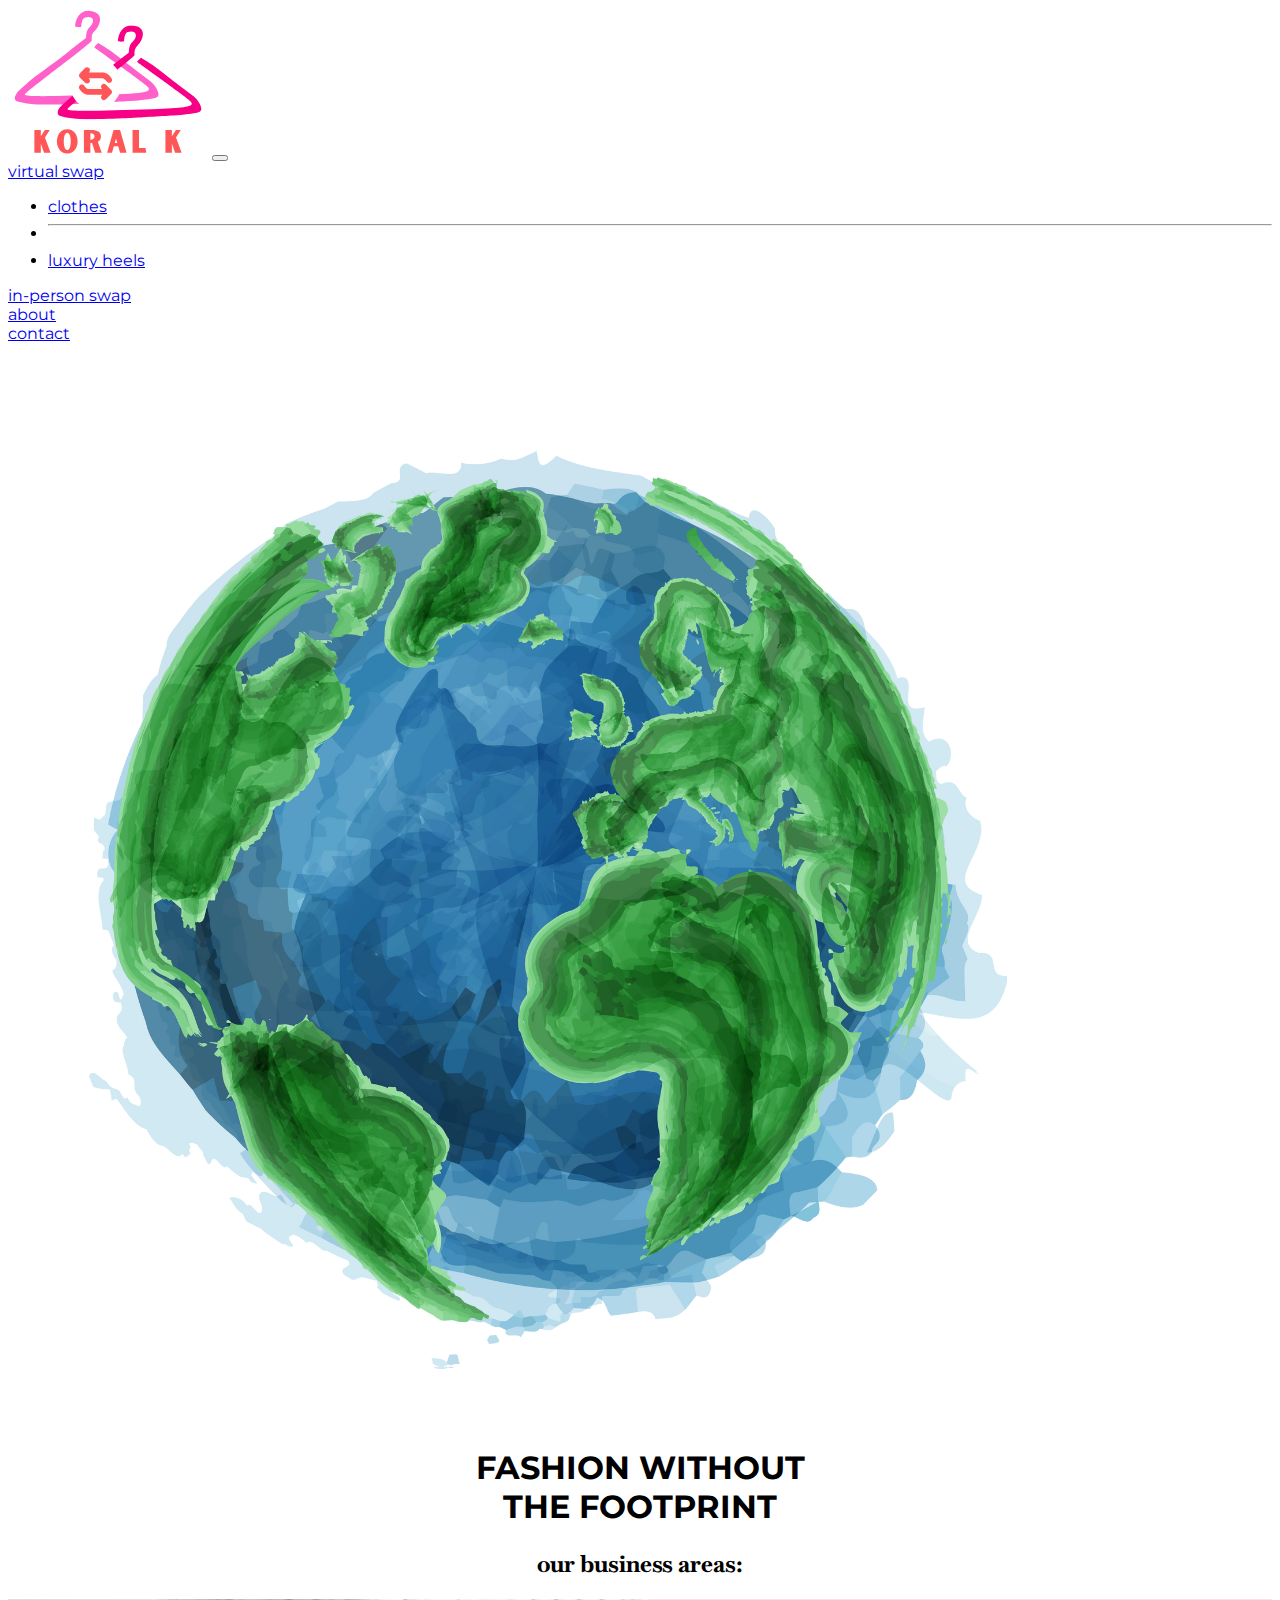
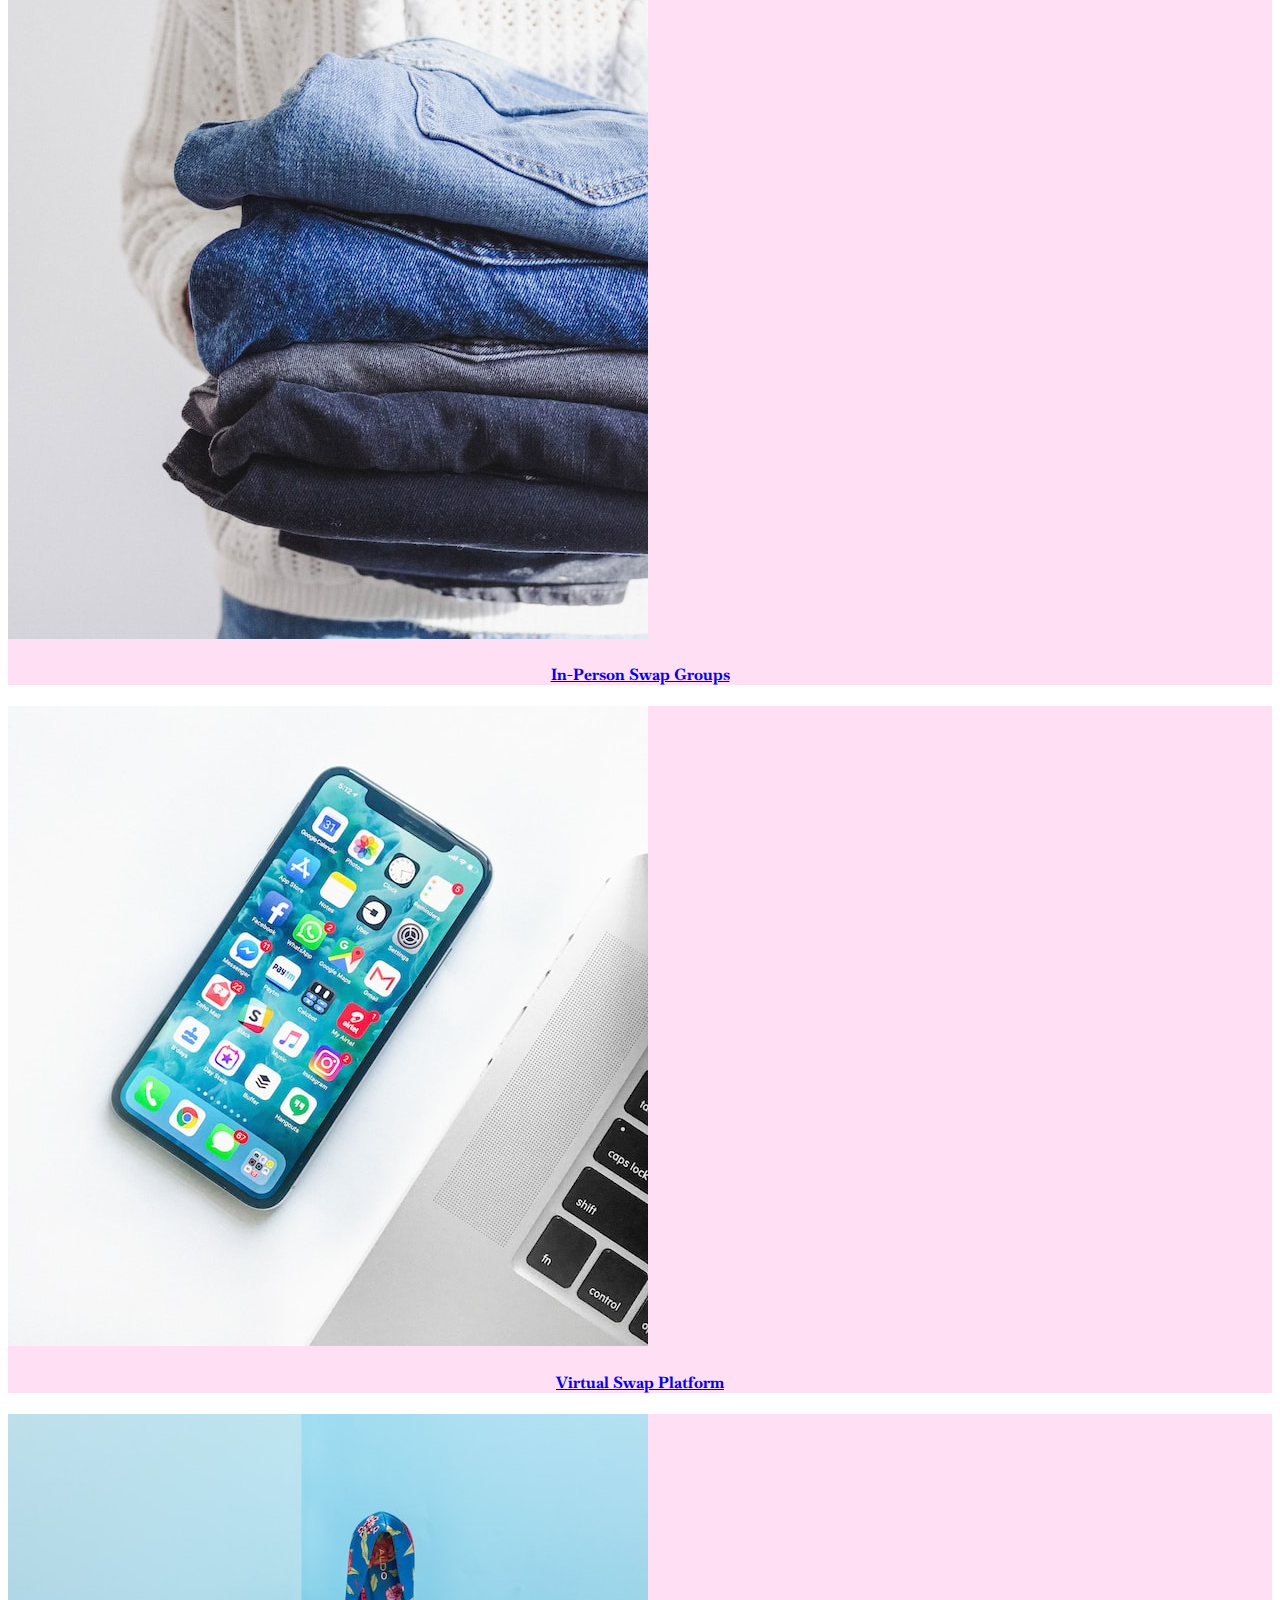
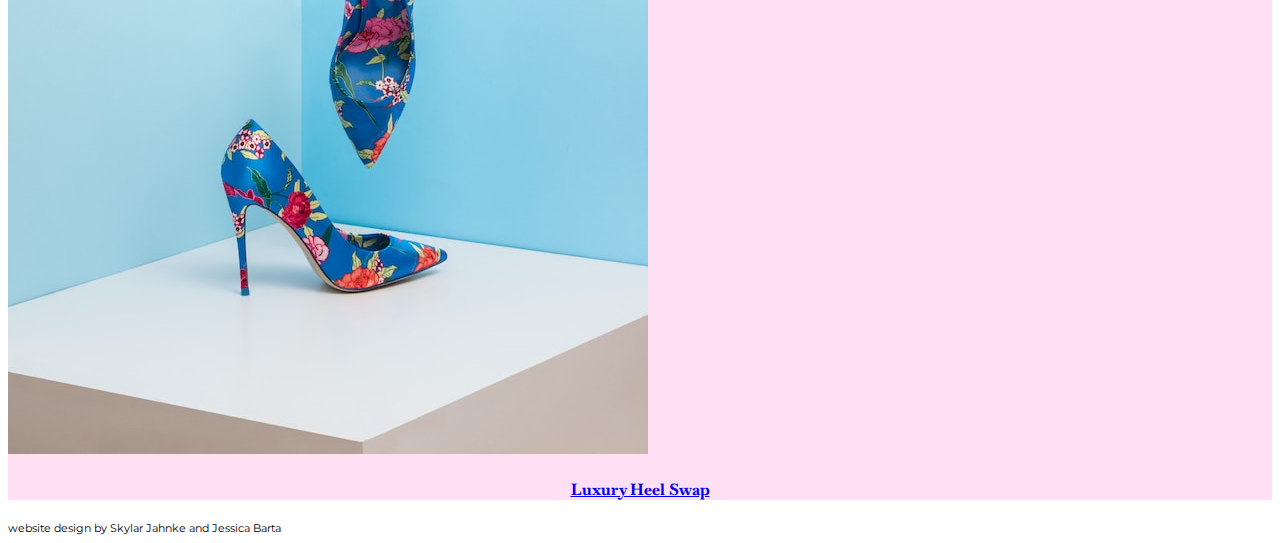
<file: index.html>
<!DOCTYPE html>
<html lang="en">
<head>
    <meta charset="UTF-8">
    <meta http-equiv="X-UA-Compatible" content="IE=edge">
    <meta name="viewport" content="width=device-width, initial-scale=1.0">
    <link href="https://cdn.jsdelivr.net/npm/bootstrap@5.0.2/dist/css/bootstrap.min.css"
    rel="stylesheet" integrity="sha384-EVSTQN3/azprG1Anm3QDgpJLIm9Nao0Yz1ztcQTwFspd3yD65VohhpuuCOmLASjC"
    crossorigin="anonymous">
    <link rel="stylesheet" type="text/css" href="css/styles.css">
    <title> KORAL K HOME PAGE </title>
</head>
<body>
<!-- Bootstrap JS Bundle with Popper -->
<script src="https://cdn.jsdelivr.net/npm/bootstrap@5.0.2/dist/js/bootstrap.bundle.min.js"
integrity="sha384-MrcW6ZMFYlzcLA8Nl+NtUVF0sA7MsXsP1UyJoMp4YLEuNSfAP+JcXn/tWtIaxVXM" crossorigin="anonymous"></script>

<header>
    <div class="row">
        <div class="col">
            <nav class="navbar navbar-light navbar-expand-md">
                <div class="container-fluid ms-auto">
                    <a class="navbar-brand" href="index.html">
                        <svg xmlns="http://www.w3.org/2000/svg" xmlns:xlink="http://www.w3.org/1999/xlink" width="200" zoomAndPan="magnify" viewBox="0 0 150 112.499997" height="150" preserveAspectRatio="xMidYMid meet"><defs><g/><clipPath id="ab25f7b0ea"><path d="M 37 13 L 145.398438 13 L 145.398438 83.628906 L 37 83.628906 Z M 37 13 " clip-rule="nonzero"/></clipPath><clipPath id="df8200ffa8"><path d="M 46.214844 37.363281 L 85.039062 37.363281 L 85.039062 76.191406 L 46.214844 76.191406 Z M 46.214844 37.363281 " clip-rule="nonzero"/></clipPath></defs><path fill="#ff60c9" d="M 67.675781 26.308594 C 67.675781 26.308594 76.601562 31.550781 80.683594 34.945312 C 84.742188 38.308594 103.402344 52.386719 106.929688 55.105469 C 110.453125 57.851562 113.308594 63.042969 112.886719 65.171875 C 112.75 65.875 112.214844 67.023438 109.53125 67.667969 C 108.019531 68.03125 99.570312 69.320312 91.765625 69.714844 C 83.957031 70.105469 62.917969 71.453125 59.839844 71.539062 C 56.761719 71.621094 36.253906 72.574219 26.070312 72.40625 C 15.859375 72.238281 7.996094 70.554688 6.320312 69.660156 C 4.277344 68.59375 5.199219 65.902344 6.457031 64.078125 C 7.71875 62.257812 17.902344 53.171875 22.210938 50.140625 C 26.519531 47.058594 42.328125 35.308594 45.628906 32.617188 C 48.902344 29.925781 58.441406 22.578125 58.441406 22.578125 C 58.441406 22.578125 58.441406 22.578125 58.695312 20.136719 C 58.945312 17.699219 59.5625 15.933594 61.546875 14.136719 C 63.535156 12.316406 64.234375 9.875 63.535156 8.304688 C 62.835938 6.734375 60.652344 6.34375 57.828125 7.128906 C 55 7.914062 55.058594 13.210938 55.058594 13.800781 C 55.058594 14.390625 50.246094 14.503906 50.300781 13.660156 C 50.804688 6.679688 55.363281 0.0898438 64.234375 2.753906 C 72.933594 5.390625 67.730469 14.726562 65.128906 17.109375 C 62.527344 19.492188 62.808594 21.820312 62.808594 24.316406 C 62.808594 26.558594 12.835938 62.734375 12.640625 64.917969 C 12.417969 67.105469 42.914062 65.789062 76.011719 64.917969 C 109.109375 64.050781 108.046875 61.890625 103.234375 57.742188 C 98.453125 53.675781 64.710938 29.644531 64.710938 29.644531 C 65.183594 28.328125 67.675781 26.308594 67.675781 26.308594 Z M 67.675781 26.308594 " fill-opacity="1" fill-rule="nonzero"/><g clip-path="url(#ab25f7b0ea)"><path fill="#f80086" d="M 99.765625 37.273438 C 99.765625 37.273438 108.691406 42.515625 112.777344 45.90625 C 116.832031 49.273438 135.496094 63.347656 139.019531 66.070312 C 142.546875 68.816406 145.398438 74.003906 144.980469 76.136719 C 144.839844 76.835938 144.308594 77.988281 141.621094 78.632812 C 140.109375 78.996094 131.660156 80.285156 123.855469 80.679688 C 116.050781 81.070312 95.011719 82.417969 91.933594 82.5 C 88.855469 82.585938 68.347656 83.539062 58.164062 83.371094 C 47.949219 83.230469 40.089844 81.519531 38.410156 80.621094 C 36.367188 79.558594 37.289062 76.863281 38.550781 75.042969 C 39.808594 73.21875 49.992188 64.132812 54.300781 61.105469 C 58.609375 58.023438 74.417969 46.273438 77.71875 43.582031 C 80.992188 40.890625 90.535156 33.542969 90.535156 33.542969 C 90.535156 33.542969 90.535156 33.542969 90.785156 31.101562 C 91.035156 28.664062 91.652344 26.894531 93.640625 25.101562 C 95.625 23.308594 96.324219 20.839844 95.625 19.269531 C 94.925781 17.699219 92.742188 17.304688 89.917969 18.089844 C 87.09375 18.875 87.148438 24.175781 87.148438 24.765625 C 87.148438 25.355469 82.335938 25.464844 82.390625 24.625 C 82.894531 17.644531 87.457031 11.054688 96.324219 13.71875 C 105.027344 16.351562 99.820312 25.691406 97.21875 28.074219 C 94.617188 30.457031 94.898438 32.785156 94.898438 35.28125 C 94.898438 37.523438 44.929688 73.695312 44.734375 75.882812 C 44.507812 78.070312 75.003906 76.753906 108.105469 75.882812 C 141.203125 75.015625 140.140625 72.855469 135.328125 68.707031 C 130.515625 64.554688 96.773438 40.550781 96.773438 40.550781 C 97.277344 39.289062 99.765625 37.273438 99.765625 37.273438 Z M 99.765625 37.273438 " fill-opacity="1" fill-rule="nonzero"/></g><g clip-path="url(#df8200ffa8)"><path fill="#fefefe" d="M 85.039062 56.777344 C 85.039062 57.414062 85.007812 58.046875 84.949219 58.679688 C 84.886719 59.3125 84.792969 59.941406 84.667969 60.566406 C 84.542969 61.191406 84.390625 61.804688 84.203125 62.414062 C 84.019531 63.023438 83.804688 63.621094 83.5625 64.207031 C 83.320312 64.796875 83.046875 65.371094 82.75 65.929688 C 82.449219 66.492188 82.121094 67.035156 81.769531 67.5625 C 81.414062 68.09375 81.039062 68.601562 80.632812 69.09375 C 80.230469 69.585938 79.804688 70.054688 79.355469 70.507812 C 78.90625 70.957031 78.433594 71.382812 77.941406 71.785156 C 77.453125 72.1875 76.941406 72.566406 76.414062 72.921875 C 75.882812 73.273438 75.339844 73.601562 74.777344 73.898438 C 74.21875 74.199219 73.644531 74.472656 73.054688 74.714844 C 72.46875 74.957031 71.871094 75.171875 71.261719 75.355469 C 70.652344 75.539062 70.039062 75.695312 69.414062 75.820312 C 68.789062 75.941406 68.164062 76.035156 67.53125 76.097656 C 66.898438 76.160156 66.261719 76.191406 65.628906 76.191406 C 64.992188 76.191406 64.355469 76.160156 63.722656 76.097656 C 63.089844 76.035156 62.464844 75.941406 61.839844 75.820312 C 61.214844 75.695312 60.601562 75.539062 59.992188 75.355469 C 59.382812 75.171875 58.785156 74.957031 58.199219 74.714844 C 57.609375 74.472656 57.035156 74.199219 56.476562 73.898438 C 55.914062 73.601562 55.371094 73.273438 54.839844 72.921875 C 54.3125 72.566406 53.804688 72.1875 53.3125 71.785156 C 52.820312 71.382812 52.347656 70.957031 51.898438 70.507812 C 51.449219 70.054688 51.023438 69.585938 50.621094 69.09375 C 50.21875 68.601562 49.839844 68.09375 49.484375 67.5625 C 49.132812 67.035156 48.804688 66.492188 48.503906 65.929688 C 48.207031 65.371094 47.933594 64.796875 47.691406 64.207031 C 47.449219 63.621094 47.234375 63.023438 47.050781 62.414062 C 46.863281 61.804688 46.710938 61.191406 46.585938 60.566406 C 46.460938 59.941406 46.371094 59.3125 46.308594 58.679688 C 46.246094 58.046875 46.214844 57.414062 46.214844 56.777344 C 46.214844 56.144531 46.246094 55.507812 46.308594 54.875 C 46.371094 54.242188 46.460938 53.613281 46.585938 52.992188 C 46.710938 52.367188 46.863281 51.75 47.050781 51.144531 C 47.234375 50.535156 47.449219 49.9375 47.691406 49.347656 C 47.933594 48.761719 48.207031 48.1875 48.503906 47.628906 C 48.804688 47.066406 49.132812 46.523438 49.484375 45.992188 C 49.839844 45.464844 50.21875 44.953125 50.621094 44.460938 C 51.023438 43.972656 51.449219 43.5 51.898438 43.050781 C 52.347656 42.601562 52.820312 42.175781 53.3125 41.773438 C 53.804688 41.367188 54.3125 40.988281 54.839844 40.636719 C 55.371094 40.285156 55.914062 39.957031 56.476562 39.65625 C 57.035156 39.359375 57.609375 39.085938 58.199219 38.84375 C 58.785156 38.597656 59.382812 38.386719 59.992188 38.199219 C 60.601562 38.015625 61.214844 37.863281 61.839844 37.738281 C 62.464844 37.613281 63.089844 37.519531 63.722656 37.457031 C 64.355469 37.394531 64.992188 37.363281 65.628906 37.363281 C 66.261719 37.363281 66.898438 37.394531 67.53125 37.457031 C 68.164062 37.519531 68.789062 37.613281 69.414062 37.738281 C 70.039062 37.863281 70.652344 38.015625 71.261719 38.199219 C 71.871094 38.386719 72.46875 38.597656 73.054688 38.84375 C 73.644531 39.085938 74.21875 39.359375 74.777344 39.65625 C 75.339844 39.957031 75.882812 40.285156 76.414062 40.636719 C 76.941406 40.988281 77.453125 41.367188 77.941406 41.773438 C 78.433594 42.175781 78.90625 42.601562 79.355469 43.050781 C 79.804688 43.5 80.230469 43.972656 80.632812 44.460938 C 81.039062 44.953125 81.414062 45.464844 81.769531 45.992188 C 82.121094 46.523438 82.449219 47.066406 82.75 47.628906 C 83.046875 48.1875 83.320312 48.761719 83.5625 49.347656 C 83.804688 49.9375 84.019531 50.535156 84.203125 51.144531 C 84.390625 51.75 84.542969 52.367188 84.667969 52.992188 C 84.792969 53.613281 84.886719 54.242188 84.949219 54.875 C 85.007812 55.507812 85.039062 56.144531 85.039062 56.777344 Z M 85.039062 56.777344 " fill-opacity="1" fill-rule="nonzero"/></g><path fill="#ff5757" d="M 59.332031 56.671875 C 58.75 56.671875 58.210938 56.449219 57.804688 56.042969 L 53.839844 52.082031 C 53 51.242188 53 49.875 53.839844 49.03125 L 57.804688 45.070312 C 58.644531 44.226562 60.015625 44.226562 60.855469 45.070312 C 61.695312 45.910156 61.695312 47.28125 60.855469 48.125 L 60.578125 48.398438 L 71.027344 48.398438 C 72.050781 48.398438 73.089844 48.824219 73.488281 49.003906 C 75.101562 49.734375 76.511719 51.011719 77.6875 52.800781 C 78.34375 53.792969 78.0625 55.136719 77.070312 55.789062 C 76.078125 56.441406 74.738281 56.171875 74.078125 55.175781 C 73.417969 54.167969 72.652344 53.421875 71.871094 53.015625 C 71.613281 52.878906 71.226562 52.730469 70.992188 52.714844 L 60.578125 52.714844 L 60.855469 52.992188 C 61.695312 53.832031 61.695312 55.203125 60.855469 56.042969 C 60.449219 56.449219 59.90625 56.671875 59.332031 56.671875 Z M 59.332031 56.671875 " fill-opacity="1" fill-rule="evenodd"/><path fill="#ff5757" d="M 71.921875 69.117188 C 70.730469 69.117188 69.765625 68.152344 69.765625 66.957031 C 69.765625 66.378906 69.988281 65.839844 70.398438 65.433594 L 70.671875 65.152344 L 60.222656 65.152344 C 59.203125 65.152344 58.160156 64.730469 57.761719 64.550781 C 56.15625 63.820312 54.738281 62.539062 53.566406 60.75 C 52.910156 59.761719 53.191406 58.414062 54.179688 57.765625 C 55.171875 57.109375 56.515625 57.382812 57.171875 58.378906 C 57.832031 59.386719 58.597656 60.132812 59.378906 60.539062 C 59.636719 60.675781 60.023438 60.820312 60.261719 60.839844 L 70.671875 60.839844 L 70.398438 60.5625 C 69.554688 59.71875 69.554688 58.351562 70.398438 57.507812 C 71.238281 56.671875 72.609375 56.671875 73.445312 57.507812 L 77.410156 61.472656 C 78.25 62.3125 78.25 63.679688 77.410156 64.523438 L 73.445312 68.484375 C 73.042969 68.890625 72.5 69.117188 71.921875 69.117188 Z M 71.921875 69.117188 " fill-opacity="1" fill-rule="evenodd"/><g fill="#ff5757" fill-opacity="1"><g transform="translate(18.611747, 108.549962)"><g><path d="M 6.03125 -6.75 L 8.445312 0 L 13.316406 0 L 9.09375 -11.460938 L 12.691406 -17.003906 L 9.046875 -17.003906 L 6.007812 -12.34375 L 6.007812 -17.003906 L 1.160156 -17.003906 L 1.160156 0 L 6.007812 0 L 6.007812 -6.726562 Z M 6.03125 -6.75 "/></g></g></g><g fill="#ff5757" fill-opacity="1"><g transform="translate(35.965093, 108.549962)"><g><path d="M 8.46875 -17.5625 C 7.167969 -17.5625 6.03125 -17.285156 5.058594 -16.773438 C 4.082031 -16.261719 3.292969 -15.566406 2.644531 -14.730469 C 1.996094 -13.875 1.507812 -12.898438 1.183594 -11.832031 C 0.859375 -10.742188 0.695312 -9.628906 0.695312 -8.515625 C 0.695312 -7.355469 0.859375 -6.242188 1.183594 -5.171875 C 1.507812 -4.082031 1.996094 -3.109375 2.644531 -2.273438 C 3.292969 -1.414062 4.082031 -0.71875 5.058594 -0.207031 C 6.03125 0.300781 7.167969 0.558594 8.46875 0.558594 C 9.765625 0.558594 10.878906 0.300781 11.855469 -0.207031 C 12.828125 -0.71875 13.640625 -1.414062 14.292969 -2.273438 C 14.941406 -3.109375 15.429688 -4.082031 15.753906 -5.171875 C 16.078125 -6.242188 16.238281 -7.355469 16.238281 -8.515625 C 16.238281 -9.628906 16.078125 -10.742188 15.753906 -11.832031 C 15.429688 -12.898438 14.941406 -13.875 14.292969 -14.730469 C 13.640625 -15.566406 12.828125 -16.261719 11.855469 -16.773438 C 10.878906 -17.285156 9.765625 -17.5625 8.46875 -17.5625 Z M 8.46875 -2.042969 C 8.144531 -2.042969 7.820312 -2.15625 7.515625 -2.414062 C 7.191406 -2.644531 6.914062 -3.039062 6.679688 -3.574219 C 6.425781 -4.082031 6.21875 -4.757812 6.078125 -5.566406 C 5.9375 -6.378906 5.871094 -7.355469 5.871094 -8.515625 C 5.871094 -9.628906 5.9375 -10.601562 6.078125 -11.4375 C 6.21875 -12.25 6.425781 -12.921875 6.679688 -13.457031 C 6.914062 -13.964844 7.191406 -14.359375 7.515625 -14.617188 C 7.820312 -14.847656 8.144531 -14.988281 8.46875 -14.988281 C 8.792969 -14.988281 9.09375 -14.847656 9.417969 -14.617188 C 9.722656 -14.359375 10 -13.964844 10.253906 -13.457031 C 10.488281 -12.921875 10.695312 -12.25 10.835938 -11.4375 C 10.972656 -10.601562 11.066406 -9.628906 11.066406 -8.515625 C 11.066406 -7.355469 10.972656 -6.378906 10.835938 -5.566406 C 10.695312 -4.757812 10.488281 -4.082031 10.253906 -3.574219 C 10 -3.039062 9.722656 -2.644531 9.417969 -2.414062 C 9.09375 -2.15625 8.792969 -2.042969 8.46875 -2.042969 Z M 8.46875 -2.042969 "/></g></g></g><g fill="#ff5757" fill-opacity="1"><g transform="translate(55.77758, 108.549962)"><g><path d="M 14.523438 0 L 11.601562 -8.167969 C 12.296875 -8.539062 12.875 -9.023438 13.292969 -9.675781 C 13.710938 -10.324219 13.921875 -11.136719 13.921875 -12.15625 C 13.921875 -13.0625 13.734375 -13.828125 13.386719 -14.453125 C 13.015625 -15.058594 12.550781 -15.566406 11.949219 -15.9375 C 11.34375 -16.308594 10.625 -16.589844 9.8125 -16.75 C 9 -16.914062 8.144531 -17.003906 7.238281 -17.003906 L 1.160156 -17.003906 L 1.160156 0 L 6.007812 0 L 6.007812 -7.285156 L 7.238281 -7.285156 L 9.652344 0 Z M 6.007812 -9.722656 L 6.007812 -14.570312 C 6.519531 -14.570312 6.960938 -14.5 7.355469 -14.359375 C 7.75 -14.222656 8.074219 -14.035156 8.328125 -13.804688 C 8.582031 -13.570312 8.769531 -13.316406 8.910156 -13.039062 C 9.046875 -12.738281 9.117188 -12.433594 9.117188 -12.132812 C 9.117188 -11.808594 9.046875 -11.507812 8.910156 -11.230469 C 8.769531 -10.949219 8.582031 -10.695312 8.328125 -10.464844 C 8.074219 -10.230469 7.75 -10.070312 7.355469 -9.929688 C 6.960938 -9.789062 6.519531 -9.722656 6.007812 -9.722656 Z M 6.007812 -9.722656 "/></g></g></g><g fill="#ff5757" fill-opacity="1"><g transform="translate(73.873308, 108.549962)"><g><path d="M 8.792969 -4.847656 L 10.183594 0 L 15.035156 0 L 10.183594 -17.003906 L 5.3125 -17.003906 L 0.464844 0 L 4.105469 0 L 5.5 -4.847656 Z M 8.097656 -7.285156 L 6.195312 -7.285156 L 7.144531 -10.625 Z M 8.097656 -7.285156 "/></g></g></g><g fill="#ff5757" fill-opacity="1"><g transform="translate(92.247433, 108.549962)"><g><path d="M 11.484375 0 L 10.878906 -3.640625 L 6.007812 -3.640625 L 6.007812 -17.003906 L 1.160156 -17.003906 L 1.160156 0 Z M 11.484375 0 "/></g></g></g><g fill="#ff5757" fill-opacity="1"><g transform="translate(107.072037, 108.549962)"><g/></g></g><g fill="#ff5757" fill-opacity="1"><g transform="translate(116.908763, 108.549962)"><g><path d="M 6.03125 -6.75 L 8.445312 0 L 13.316406 0 L 9.09375 -11.460938 L 12.691406 -17.003906 L 9.046875 -17.003906 L 6.007812 -12.34375 L 6.007812 -17.003906 L 1.160156 -17.003906 L 1.160156 0 L 6.007812 0 L 6.007812 -6.726562 Z M 6.03125 -6.75 "/></g></g></g></svg></a>
                
                    <button class="navbar-toggler collapsed" type="button" data-bs-toggle="collapse" data-bs-target="#navbaritems" aria-controls="navbaritems" aria-expanded="false" aria-label="Toggle navigation">
                        <span class="navbar-toggler-icon"></span>
                    </button>

                    <div class="collapse navbar-collapse" id="navbaritems">
                        <div class="navbar-nav ms-auto">
                            <nav class="nav-item dropdown">
                                <a class="nav-link dropdown text-dark" href="#" role="button" data-bs-toggle="dropdown" aria-expanded="false">
                                virtual swap
                                </a>
                                <ul class="dropdown-menu">
                                    <li><a class="dropdown-item" href="html/once.html">clothes</a></li>
                                    <li><hr class="dropdown-divider"></li>
                                    <li><a class="dropdown-item" href="html/heelinspo.html">luxury heels</a></li>
                                </ul>
                            </nav>
                            <div class="nav-item">
                                <a class="nav-link text-dark" href="html/koralk_swap.html">in-person swap</a>
                            </div>
                            <div class="nav-item">
                                <a class="nav-link text-dark" href="html/about.html">about</a>
                            </div>
                            <div class="nav-item">
                                <a class="nav-link text-dark" href="html/contact.html">contact</a>
                            </div>
                        </div>
                    </div>
                </div>
            </nav>
        </div>
    </div>
</header>



<div class="container">
    <div class="row">
        <div class="col-sm-2 col-md-3 col-lg-4">
            <!--white space-->
        </div>
        <div class="col-sm-8 col-md-6 col-lg-4">
            <img src="images/earth.png" class="img-fluid" alt="earth painting image">
        </div>
        <div class="col-sm-2 col-md-3 col-lg-4">
            <!--white space-->
        </div>
    </div>
</div>

<div class="container pt-3">
    <div class="row">
        <div class="col-sm-0 col-md-2">
            <!-- white space -->
        </div>
        <div class="col-sm-12 col-md-8">
            <h1> FASHION WITHOUT <br> THE FOOTPRINT </h1>
        </div>
        <div class="col-sm-0 col-md-2">
            <!-- white space -->
        </div>
    </div>
</div>

<div class="container mt-5 pt-5 mb-5">
    <div class="row align-items-center">
        <div class="col-12">
            <h2> our business areas: </h2>
        </div>
    </div>
</div>

<div class="container pt-3 pb-5 mb-5">
    <div class="row">
        <div class="col">
            <div class="card-group">
                <div class="card text-center">
                    <img src="images/denim.png" class="card-img" alt="community image">
                    <div class="card-img-overlay d-flex align-items-center justify-content-center">
                        <a href="html/koralk_swap.html" class="btn btn-lg text-light"><h4>In-Person Swap Groups</h4></a>
                    </div>
                </div>
                <div class="card text-center">
                    <img src="images/phone.png" class="card-img" alt="pink shoes image">
                    <div class="card-img-overlay d-flex align-items-center justify-content-center">
                        <a href="html/once.html" class="btn btn-lg text-light"><h4>Virtual Swap Platform</h4></a>
                    </div>
                </div>
                <div class="card text-center">
                    <img src="images/blueheels.png" class="card-img" alt="heels image">
                    <div class="card-img-overlay d-flex align-items-center justify-content-center">
                        <a href="html/heelinspo.html" class="btn btn-lg text-light"><h4>Luxury Heel Swap</h4></a>
                    </div>
                </div>
                </div>
                </div>
            </div>
        </div>

<footer>
    <div class="row pb-3">
        <div class="col text-center text-secondary">
            website design by Skylar Jahnke and Jessica Barta
        </div>
    </div>
</footer>

</body>
</html>
</file>
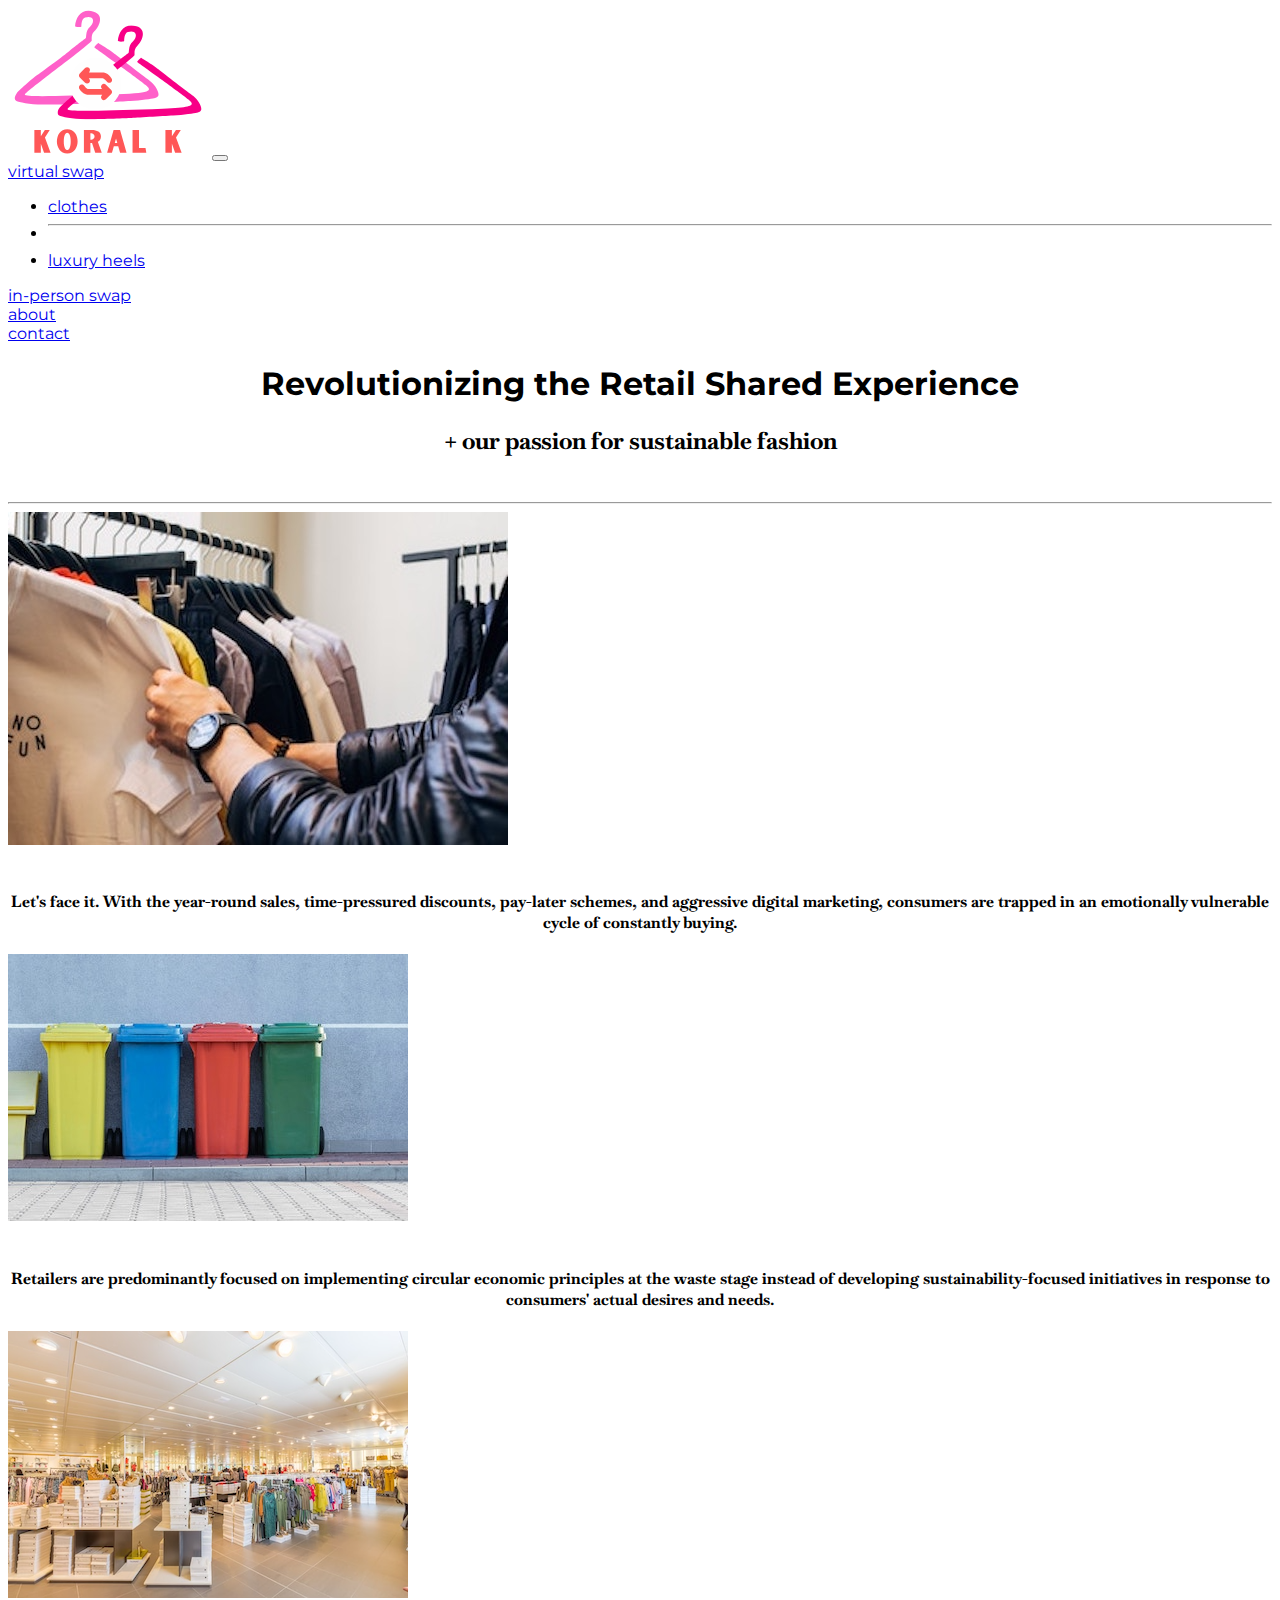
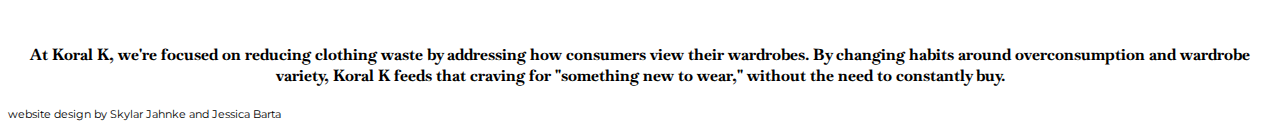
<file: html/about.html>
<!DOCTYPE html>
<html lang="en">
<head>
    <meta charset="UTF-8">
    <meta http-equiv="X-UA-Compatible" content="IE=edge">
    <meta name="viewport" content="width=device-width, initial-scale=1.0">
    <link href="https://cdn.jsdelivr.net/npm/bootstrap@5.0.2/dist/css/bootstrap.min.css"
    rel="stylesheet" integrity="sha384-EVSTQN3/azprG1Anm3QDgpJLIm9Nao0Yz1ztcQTwFspd3yD65VohhpuuCOmLASjC"
    crossorigin="anonymous">
    <link href="../css/styles.css" rel="stylesheet">
    <title> ABOUT </title>
</head>
<body>
<!-- Bootstrap JS Bundle with Popper -->
<script src="https://cdn.jsdelivr.net/npm/bootstrap@5.0.2/dist/js/bootstrap.bundle.min.js"
integrity="sha384-MrcW6ZMFYlzcLA8Nl+NtUVF0sA7MsXsP1UyJoMp4YLEuNSfAP+JcXn/tWtIaxVXM" crossorigin="anonymous"></script>

<header>
    <div class="row">
        <div class="col">
            <nav class="navbar navbar-light navbar-expand-md">
                <div class="container-fluid ms-auto">
                    <a class="navbar-brand" href="../index.html">
                        <svg xmlns="http://www.w3.org/2000/svg" xmlns:xlink="http://www.w3.org/1999/xlink" width="200" zoomAndPan="magnify" viewBox="0 0 150 112.499997" height="150" preserveAspectRatio="xMidYMid meet"><defs><g/><clipPath id="ab25f7b0ea"><path d="M 37 13 L 145.398438 13 L 145.398438 83.628906 L 37 83.628906 Z M 37 13 " clip-rule="nonzero"/></clipPath><clipPath id="df8200ffa8"><path d="M 46.214844 37.363281 L 85.039062 37.363281 L 85.039062 76.191406 L 46.214844 76.191406 Z M 46.214844 37.363281 " clip-rule="nonzero"/></clipPath></defs><path fill="#ff60c9" d="M 67.675781 26.308594 C 67.675781 26.308594 76.601562 31.550781 80.683594 34.945312 C 84.742188 38.308594 103.402344 52.386719 106.929688 55.105469 C 110.453125 57.851562 113.308594 63.042969 112.886719 65.171875 C 112.75 65.875 112.214844 67.023438 109.53125 67.667969 C 108.019531 68.03125 99.570312 69.320312 91.765625 69.714844 C 83.957031 70.105469 62.917969 71.453125 59.839844 71.539062 C 56.761719 71.621094 36.253906 72.574219 26.070312 72.40625 C 15.859375 72.238281 7.996094 70.554688 6.320312 69.660156 C 4.277344 68.59375 5.199219 65.902344 6.457031 64.078125 C 7.71875 62.257812 17.902344 53.171875 22.210938 50.140625 C 26.519531 47.058594 42.328125 35.308594 45.628906 32.617188 C 48.902344 29.925781 58.441406 22.578125 58.441406 22.578125 C 58.441406 22.578125 58.441406 22.578125 58.695312 20.136719 C 58.945312 17.699219 59.5625 15.933594 61.546875 14.136719 C 63.535156 12.316406 64.234375 9.875 63.535156 8.304688 C 62.835938 6.734375 60.652344 6.34375 57.828125 7.128906 C 55 7.914062 55.058594 13.210938 55.058594 13.800781 C 55.058594 14.390625 50.246094 14.503906 50.300781 13.660156 C 50.804688 6.679688 55.363281 0.0898438 64.234375 2.753906 C 72.933594 5.390625 67.730469 14.726562 65.128906 17.109375 C 62.527344 19.492188 62.808594 21.820312 62.808594 24.316406 C 62.808594 26.558594 12.835938 62.734375 12.640625 64.917969 C 12.417969 67.105469 42.914062 65.789062 76.011719 64.917969 C 109.109375 64.050781 108.046875 61.890625 103.234375 57.742188 C 98.453125 53.675781 64.710938 29.644531 64.710938 29.644531 C 65.183594 28.328125 67.675781 26.308594 67.675781 26.308594 Z M 67.675781 26.308594 " fill-opacity="1" fill-rule="nonzero"/><g clip-path="url(#ab25f7b0ea)"><path fill="#f80086" d="M 99.765625 37.273438 C 99.765625 37.273438 108.691406 42.515625 112.777344 45.90625 C 116.832031 49.273438 135.496094 63.347656 139.019531 66.070312 C 142.546875 68.816406 145.398438 74.003906 144.980469 76.136719 C 144.839844 76.835938 144.308594 77.988281 141.621094 78.632812 C 140.109375 78.996094 131.660156 80.285156 123.855469 80.679688 C 116.050781 81.070312 95.011719 82.417969 91.933594 82.5 C 88.855469 82.585938 68.347656 83.539062 58.164062 83.371094 C 47.949219 83.230469 40.089844 81.519531 38.410156 80.621094 C 36.367188 79.558594 37.289062 76.863281 38.550781 75.042969 C 39.808594 73.21875 49.992188 64.132812 54.300781 61.105469 C 58.609375 58.023438 74.417969 46.273438 77.71875 43.582031 C 80.992188 40.890625 90.535156 33.542969 90.535156 33.542969 C 90.535156 33.542969 90.535156 33.542969 90.785156 31.101562 C 91.035156 28.664062 91.652344 26.894531 93.640625 25.101562 C 95.625 23.308594 96.324219 20.839844 95.625 19.269531 C 94.925781 17.699219 92.742188 17.304688 89.917969 18.089844 C 87.09375 18.875 87.148438 24.175781 87.148438 24.765625 C 87.148438 25.355469 82.335938 25.464844 82.390625 24.625 C 82.894531 17.644531 87.457031 11.054688 96.324219 13.71875 C 105.027344 16.351562 99.820312 25.691406 97.21875 28.074219 C 94.617188 30.457031 94.898438 32.785156 94.898438 35.28125 C 94.898438 37.523438 44.929688 73.695312 44.734375 75.882812 C 44.507812 78.070312 75.003906 76.753906 108.105469 75.882812 C 141.203125 75.015625 140.140625 72.855469 135.328125 68.707031 C 130.515625 64.554688 96.773438 40.550781 96.773438 40.550781 C 97.277344 39.289062 99.765625 37.273438 99.765625 37.273438 Z M 99.765625 37.273438 " fill-opacity="1" fill-rule="nonzero"/></g><g clip-path="url(#df8200ffa8)"><path fill="#fefefe" d="M 85.039062 56.777344 C 85.039062 57.414062 85.007812 58.046875 84.949219 58.679688 C 84.886719 59.3125 84.792969 59.941406 84.667969 60.566406 C 84.542969 61.191406 84.390625 61.804688 84.203125 62.414062 C 84.019531 63.023438 83.804688 63.621094 83.5625 64.207031 C 83.320312 64.796875 83.046875 65.371094 82.75 65.929688 C 82.449219 66.492188 82.121094 67.035156 81.769531 67.5625 C 81.414062 68.09375 81.039062 68.601562 80.632812 69.09375 C 80.230469 69.585938 79.804688 70.054688 79.355469 70.507812 C 78.90625 70.957031 78.433594 71.382812 77.941406 71.785156 C 77.453125 72.1875 76.941406 72.566406 76.414062 72.921875 C 75.882812 73.273438 75.339844 73.601562 74.777344 73.898438 C 74.21875 74.199219 73.644531 74.472656 73.054688 74.714844 C 72.46875 74.957031 71.871094 75.171875 71.261719 75.355469 C 70.652344 75.539062 70.039062 75.695312 69.414062 75.820312 C 68.789062 75.941406 68.164062 76.035156 67.53125 76.097656 C 66.898438 76.160156 66.261719 76.191406 65.628906 76.191406 C 64.992188 76.191406 64.355469 76.160156 63.722656 76.097656 C 63.089844 76.035156 62.464844 75.941406 61.839844 75.820312 C 61.214844 75.695312 60.601562 75.539062 59.992188 75.355469 C 59.382812 75.171875 58.785156 74.957031 58.199219 74.714844 C 57.609375 74.472656 57.035156 74.199219 56.476562 73.898438 C 55.914062 73.601562 55.371094 73.273438 54.839844 72.921875 C 54.3125 72.566406 53.804688 72.1875 53.3125 71.785156 C 52.820312 71.382812 52.347656 70.957031 51.898438 70.507812 C 51.449219 70.054688 51.023438 69.585938 50.621094 69.09375 C 50.21875 68.601562 49.839844 68.09375 49.484375 67.5625 C 49.132812 67.035156 48.804688 66.492188 48.503906 65.929688 C 48.207031 65.371094 47.933594 64.796875 47.691406 64.207031 C 47.449219 63.621094 47.234375 63.023438 47.050781 62.414062 C 46.863281 61.804688 46.710938 61.191406 46.585938 60.566406 C 46.460938 59.941406 46.371094 59.3125 46.308594 58.679688 C 46.246094 58.046875 46.214844 57.414062 46.214844 56.777344 C 46.214844 56.144531 46.246094 55.507812 46.308594 54.875 C 46.371094 54.242188 46.460938 53.613281 46.585938 52.992188 C 46.710938 52.367188 46.863281 51.75 47.050781 51.144531 C 47.234375 50.535156 47.449219 49.9375 47.691406 49.347656 C 47.933594 48.761719 48.207031 48.1875 48.503906 47.628906 C 48.804688 47.066406 49.132812 46.523438 49.484375 45.992188 C 49.839844 45.464844 50.21875 44.953125 50.621094 44.460938 C 51.023438 43.972656 51.449219 43.5 51.898438 43.050781 C 52.347656 42.601562 52.820312 42.175781 53.3125 41.773438 C 53.804688 41.367188 54.3125 40.988281 54.839844 40.636719 C 55.371094 40.285156 55.914062 39.957031 56.476562 39.65625 C 57.035156 39.359375 57.609375 39.085938 58.199219 38.84375 C 58.785156 38.597656 59.382812 38.386719 59.992188 38.199219 C 60.601562 38.015625 61.214844 37.863281 61.839844 37.738281 C 62.464844 37.613281 63.089844 37.519531 63.722656 37.457031 C 64.355469 37.394531 64.992188 37.363281 65.628906 37.363281 C 66.261719 37.363281 66.898438 37.394531 67.53125 37.457031 C 68.164062 37.519531 68.789062 37.613281 69.414062 37.738281 C 70.039062 37.863281 70.652344 38.015625 71.261719 38.199219 C 71.871094 38.386719 72.46875 38.597656 73.054688 38.84375 C 73.644531 39.085938 74.21875 39.359375 74.777344 39.65625 C 75.339844 39.957031 75.882812 40.285156 76.414062 40.636719 C 76.941406 40.988281 77.453125 41.367188 77.941406 41.773438 C 78.433594 42.175781 78.90625 42.601562 79.355469 43.050781 C 79.804688 43.5 80.230469 43.972656 80.632812 44.460938 C 81.039062 44.953125 81.414062 45.464844 81.769531 45.992188 C 82.121094 46.523438 82.449219 47.066406 82.75 47.628906 C 83.046875 48.1875 83.320312 48.761719 83.5625 49.347656 C 83.804688 49.9375 84.019531 50.535156 84.203125 51.144531 C 84.390625 51.75 84.542969 52.367188 84.667969 52.992188 C 84.792969 53.613281 84.886719 54.242188 84.949219 54.875 C 85.007812 55.507812 85.039062 56.144531 85.039062 56.777344 Z M 85.039062 56.777344 " fill-opacity="1" fill-rule="nonzero"/></g><path fill="#ff5757" d="M 59.332031 56.671875 C 58.75 56.671875 58.210938 56.449219 57.804688 56.042969 L 53.839844 52.082031 C 53 51.242188 53 49.875 53.839844 49.03125 L 57.804688 45.070312 C 58.644531 44.226562 60.015625 44.226562 60.855469 45.070312 C 61.695312 45.910156 61.695312 47.28125 60.855469 48.125 L 60.578125 48.398438 L 71.027344 48.398438 C 72.050781 48.398438 73.089844 48.824219 73.488281 49.003906 C 75.101562 49.734375 76.511719 51.011719 77.6875 52.800781 C 78.34375 53.792969 78.0625 55.136719 77.070312 55.789062 C 76.078125 56.441406 74.738281 56.171875 74.078125 55.175781 C 73.417969 54.167969 72.652344 53.421875 71.871094 53.015625 C 71.613281 52.878906 71.226562 52.730469 70.992188 52.714844 L 60.578125 52.714844 L 60.855469 52.992188 C 61.695312 53.832031 61.695312 55.203125 60.855469 56.042969 C 60.449219 56.449219 59.90625 56.671875 59.332031 56.671875 Z M 59.332031 56.671875 " fill-opacity="1" fill-rule="evenodd"/><path fill="#ff5757" d="M 71.921875 69.117188 C 70.730469 69.117188 69.765625 68.152344 69.765625 66.957031 C 69.765625 66.378906 69.988281 65.839844 70.398438 65.433594 L 70.671875 65.152344 L 60.222656 65.152344 C 59.203125 65.152344 58.160156 64.730469 57.761719 64.550781 C 56.15625 63.820312 54.738281 62.539062 53.566406 60.75 C 52.910156 59.761719 53.191406 58.414062 54.179688 57.765625 C 55.171875 57.109375 56.515625 57.382812 57.171875 58.378906 C 57.832031 59.386719 58.597656 60.132812 59.378906 60.539062 C 59.636719 60.675781 60.023438 60.820312 60.261719 60.839844 L 70.671875 60.839844 L 70.398438 60.5625 C 69.554688 59.71875 69.554688 58.351562 70.398438 57.507812 C 71.238281 56.671875 72.609375 56.671875 73.445312 57.507812 L 77.410156 61.472656 C 78.25 62.3125 78.25 63.679688 77.410156 64.523438 L 73.445312 68.484375 C 73.042969 68.890625 72.5 69.117188 71.921875 69.117188 Z M 71.921875 69.117188 " fill-opacity="1" fill-rule="evenodd"/><g fill="#ff5757" fill-opacity="1"><g transform="translate(18.611747, 108.549962)"><g><path d="M 6.03125 -6.75 L 8.445312 0 L 13.316406 0 L 9.09375 -11.460938 L 12.691406 -17.003906 L 9.046875 -17.003906 L 6.007812 -12.34375 L 6.007812 -17.003906 L 1.160156 -17.003906 L 1.160156 0 L 6.007812 0 L 6.007812 -6.726562 Z M 6.03125 -6.75 "/></g></g></g><g fill="#ff5757" fill-opacity="1"><g transform="translate(35.965093, 108.549962)"><g><path d="M 8.46875 -17.5625 C 7.167969 -17.5625 6.03125 -17.285156 5.058594 -16.773438 C 4.082031 -16.261719 3.292969 -15.566406 2.644531 -14.730469 C 1.996094 -13.875 1.507812 -12.898438 1.183594 -11.832031 C 0.859375 -10.742188 0.695312 -9.628906 0.695312 -8.515625 C 0.695312 -7.355469 0.859375 -6.242188 1.183594 -5.171875 C 1.507812 -4.082031 1.996094 -3.109375 2.644531 -2.273438 C 3.292969 -1.414062 4.082031 -0.71875 5.058594 -0.207031 C 6.03125 0.300781 7.167969 0.558594 8.46875 0.558594 C 9.765625 0.558594 10.878906 0.300781 11.855469 -0.207031 C 12.828125 -0.71875 13.640625 -1.414062 14.292969 -2.273438 C 14.941406 -3.109375 15.429688 -4.082031 15.753906 -5.171875 C 16.078125 -6.242188 16.238281 -7.355469 16.238281 -8.515625 C 16.238281 -9.628906 16.078125 -10.742188 15.753906 -11.832031 C 15.429688 -12.898438 14.941406 -13.875 14.292969 -14.730469 C 13.640625 -15.566406 12.828125 -16.261719 11.855469 -16.773438 C 10.878906 -17.285156 9.765625 -17.5625 8.46875 -17.5625 Z M 8.46875 -2.042969 C 8.144531 -2.042969 7.820312 -2.15625 7.515625 -2.414062 C 7.191406 -2.644531 6.914062 -3.039062 6.679688 -3.574219 C 6.425781 -4.082031 6.21875 -4.757812 6.078125 -5.566406 C 5.9375 -6.378906 5.871094 -7.355469 5.871094 -8.515625 C 5.871094 -9.628906 5.9375 -10.601562 6.078125 -11.4375 C 6.21875 -12.25 6.425781 -12.921875 6.679688 -13.457031 C 6.914062 -13.964844 7.191406 -14.359375 7.515625 -14.617188 C 7.820312 -14.847656 8.144531 -14.988281 8.46875 -14.988281 C 8.792969 -14.988281 9.09375 -14.847656 9.417969 -14.617188 C 9.722656 -14.359375 10 -13.964844 10.253906 -13.457031 C 10.488281 -12.921875 10.695312 -12.25 10.835938 -11.4375 C 10.972656 -10.601562 11.066406 -9.628906 11.066406 -8.515625 C 11.066406 -7.355469 10.972656 -6.378906 10.835938 -5.566406 C 10.695312 -4.757812 10.488281 -4.082031 10.253906 -3.574219 C 10 -3.039062 9.722656 -2.644531 9.417969 -2.414062 C 9.09375 -2.15625 8.792969 -2.042969 8.46875 -2.042969 Z M 8.46875 -2.042969 "/></g></g></g><g fill="#ff5757" fill-opacity="1"><g transform="translate(55.77758, 108.549962)"><g><path d="M 14.523438 0 L 11.601562 -8.167969 C 12.296875 -8.539062 12.875 -9.023438 13.292969 -9.675781 C 13.710938 -10.324219 13.921875 -11.136719 13.921875 -12.15625 C 13.921875 -13.0625 13.734375 -13.828125 13.386719 -14.453125 C 13.015625 -15.058594 12.550781 -15.566406 11.949219 -15.9375 C 11.34375 -16.308594 10.625 -16.589844 9.8125 -16.75 C 9 -16.914062 8.144531 -17.003906 7.238281 -17.003906 L 1.160156 -17.003906 L 1.160156 0 L 6.007812 0 L 6.007812 -7.285156 L 7.238281 -7.285156 L 9.652344 0 Z M 6.007812 -9.722656 L 6.007812 -14.570312 C 6.519531 -14.570312 6.960938 -14.5 7.355469 -14.359375 C 7.75 -14.222656 8.074219 -14.035156 8.328125 -13.804688 C 8.582031 -13.570312 8.769531 -13.316406 8.910156 -13.039062 C 9.046875 -12.738281 9.117188 -12.433594 9.117188 -12.132812 C 9.117188 -11.808594 9.046875 -11.507812 8.910156 -11.230469 C 8.769531 -10.949219 8.582031 -10.695312 8.328125 -10.464844 C 8.074219 -10.230469 7.75 -10.070312 7.355469 -9.929688 C 6.960938 -9.789062 6.519531 -9.722656 6.007812 -9.722656 Z M 6.007812 -9.722656 "/></g></g></g><g fill="#ff5757" fill-opacity="1"><g transform="translate(73.873308, 108.549962)"><g><path d="M 8.792969 -4.847656 L 10.183594 0 L 15.035156 0 L 10.183594 -17.003906 L 5.3125 -17.003906 L 0.464844 0 L 4.105469 0 L 5.5 -4.847656 Z M 8.097656 -7.285156 L 6.195312 -7.285156 L 7.144531 -10.625 Z M 8.097656 -7.285156 "/></g></g></g><g fill="#ff5757" fill-opacity="1"><g transform="translate(92.247433, 108.549962)"><g><path d="M 11.484375 0 L 10.878906 -3.640625 L 6.007812 -3.640625 L 6.007812 -17.003906 L 1.160156 -17.003906 L 1.160156 0 Z M 11.484375 0 "/></g></g></g><g fill="#ff5757" fill-opacity="1"><g transform="translate(107.072037, 108.549962)"><g/></g></g><g fill="#ff5757" fill-opacity="1"><g transform="translate(116.908763, 108.549962)"><g><path d="M 6.03125 -6.75 L 8.445312 0 L 13.316406 0 L 9.09375 -11.460938 L 12.691406 -17.003906 L 9.046875 -17.003906 L 6.007812 -12.34375 L 6.007812 -17.003906 L 1.160156 -17.003906 L 1.160156 0 L 6.007812 0 L 6.007812 -6.726562 Z M 6.03125 -6.75 "/></g></g></g></svg></a>
                
                    <button class="navbar-toggler collapsed" type="button" data-bs-toggle="collapse" data-bs-target="#navbaritems" aria-controls="navbaritems" aria-expanded="false" aria-label="Toggle navigation">
                        <span class="navbar-toggler-icon"></span>
                    </button>

                    <div class="collapse navbar-collapse" id="navbaritems">
                        <div class="navbar-nav ms-auto">
                            <nav class="nav-item dropdown">
                                <a class="nav-link dropdown text-dark" href="#" role="button" data-bs-toggle="dropdown" aria-expanded="false">
                                virtual swap
                                </a>
                                <ul class="dropdown-menu">
                                    <li><a class="dropdown-item" href="once.html">clothes</a></li>
                                    <li><hr class="dropdown-divider"></li>
                                    <li><a class="dropdown-item" href="heelinspo.html">luxury heels</a></li>
                                </ul>
                            </nav>
                            <div class="nav-item">
                                <a class="nav-link text-dark" href="koralk_swap.html">in-person swap</a>
                            </div>
                            <div class="nav-item">
                                <a class="nav-link text-dark" href="about.html">about</a>
                            </div>
                            <div class="nav-item">
                                <a class="nav-link text-dark" href="contact.html">contact</a>
                            </div>
                        </div>
                    </div>
                </div>
            </nav>
        </div>
    </div>
</header>

<div class="container pt-5 align-items-center">
    <div class="row align-items-center">
        <div class="col">
            <h1>Revolutionizing the Retail Shared Experience</h1>
            <h2>+ our passion for sustainable fashion</h2>
            <br>
            <hr>
        </div>
    </div>
</div>

<div class="container mt-md-5 align-items-center">
    <div class="row align-items-center">
        <div class="col-sm-12 col-md-4">
            <img src="../images/shopping.png" class="rounded img-fluid" alt="shopping image">
        </div>
        <div class="col-sm-12 col-md-8">
            <h4> <br> Let's face it. With the year-round sales, time-pressured discounts, pay-later schemes, and aggressive digital marketing, consumers are trapped in an emotionally vulnerable cycle of constantly buying.</h4>
        </div>
    </div>
</div>

<div class="container mt-md-5 pt-3">
    <div class="row align-items-center">
        <div class="col-sm-12 order-md-2 col-md-4">
            <img src="../images/waste.png" class="rounded img-fluid" alt="trash can image">
        </div>
        <div class="col-sm-12 order-md-1 col-md-8">
            <h4> <br> Retailers are predominantly focused on implementing circular economic principles at the waste stage instead of developing sustainability-focused initiatives in response to consumers' actual desires and needs.</h4>
        </div>
    </div>
</div>

<div class="container mt-md-5 pt-3 mb-5">
    <div class="row align-items-center">
        <div class="col-sm-12 col-md-4">
            <img src="../images/mall.png" class=" rounded img-fluid" alt="mall image">
        </div>
        <div class="col-sm-12 col-md-8">
            <h4> <br> At Koral K, we're focused on reducing clothing waste by addressing how consumers view their wardrobes. By changing habits around overconsumption and wardrobe variety, Koral K feeds that craving for "something new to wear," without the need to constantly buy. </h4>
        </div>
    </div>
</div>
<footer>
    <div class="row pb-3">
        <div class="col text-center text-secondary">
            website design by Skylar Jahnke and Jessica Barta
        </div>
    </div>
</footer>
</body>
</html>
</file>
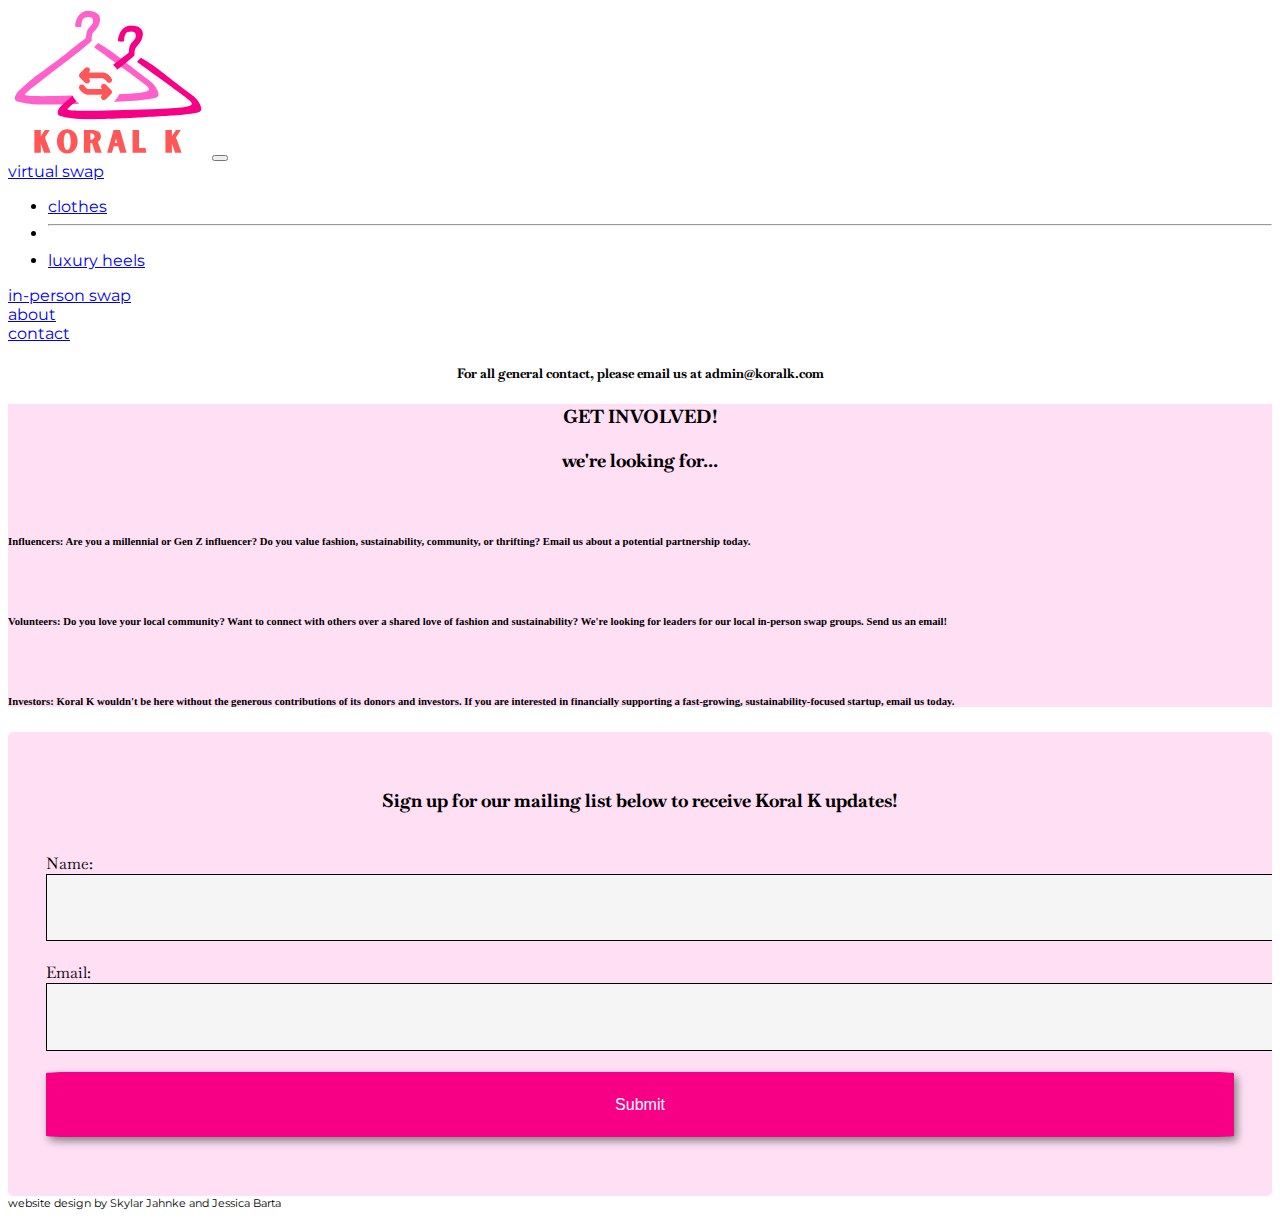
<file: html/contact.html>
<!DOCTYPE html>
<html lang="en">
<head>
    <meta charset="UTF-8">
    <meta http-equiv="X-UA-Compatible" content="IE=edge">
    <meta name="viewport" content="width=device-width, initial-scale=1.0">
    <link href="https://cdn.jsdelivr.net/npm/bootstrap@5.0.2/dist/css/bootstrap.min.css"
    rel="stylesheet" integrity="sha384-EVSTQN3/azprG1Anm3QDgpJLIm9Nao0Yz1ztcQTwFspd3yD65VohhpuuCOmLASjC"
    crossorigin="anonymous">
    <link href="../css/styles.css" rel="stylesheet">
    <title> CONTACT </title>
</head>
<body>
<!-- Bootstrap JS Bundle with Popper -->
<script src="https://cdn.jsdelivr.net/npm/bootstrap@5.0.2/dist/js/bootstrap.bundle.min.js"
integrity="sha384-MrcW6ZMFYlzcLA8Nl+NtUVF0sA7MsXsP1UyJoMp4YLEuNSfAP+JcXn/tWtIaxVXM" crossorigin="anonymous"></script>

<header>
    <div class="row">
        <div class="col">
            <nav class="navbar navbar-light navbar-expand-md">
                <div class="container-fluid ms-auto">
                    <a class="navbar-brand" href="../index.html">
                        <svg xmlns="http://www.w3.org/2000/svg" xmlns:xlink="http://www.w3.org/1999/xlink" width="200" zoomAndPan="magnify" viewBox="0 0 150 112.499997" height="150" preserveAspectRatio="xMidYMid meet"><defs><g/><clipPath id="ab25f7b0ea"><path d="M 37 13 L 145.398438 13 L 145.398438 83.628906 L 37 83.628906 Z M 37 13 " clip-rule="nonzero"/></clipPath><clipPath id="df8200ffa8"><path d="M 46.214844 37.363281 L 85.039062 37.363281 L 85.039062 76.191406 L 46.214844 76.191406 Z M 46.214844 37.363281 " clip-rule="nonzero"/></clipPath></defs><path fill="#ff60c9" d="M 67.675781 26.308594 C 67.675781 26.308594 76.601562 31.550781 80.683594 34.945312 C 84.742188 38.308594 103.402344 52.386719 106.929688 55.105469 C 110.453125 57.851562 113.308594 63.042969 112.886719 65.171875 C 112.75 65.875 112.214844 67.023438 109.53125 67.667969 C 108.019531 68.03125 99.570312 69.320312 91.765625 69.714844 C 83.957031 70.105469 62.917969 71.453125 59.839844 71.539062 C 56.761719 71.621094 36.253906 72.574219 26.070312 72.40625 C 15.859375 72.238281 7.996094 70.554688 6.320312 69.660156 C 4.277344 68.59375 5.199219 65.902344 6.457031 64.078125 C 7.71875 62.257812 17.902344 53.171875 22.210938 50.140625 C 26.519531 47.058594 42.328125 35.308594 45.628906 32.617188 C 48.902344 29.925781 58.441406 22.578125 58.441406 22.578125 C 58.441406 22.578125 58.441406 22.578125 58.695312 20.136719 C 58.945312 17.699219 59.5625 15.933594 61.546875 14.136719 C 63.535156 12.316406 64.234375 9.875 63.535156 8.304688 C 62.835938 6.734375 60.652344 6.34375 57.828125 7.128906 C 55 7.914062 55.058594 13.210938 55.058594 13.800781 C 55.058594 14.390625 50.246094 14.503906 50.300781 13.660156 C 50.804688 6.679688 55.363281 0.0898438 64.234375 2.753906 C 72.933594 5.390625 67.730469 14.726562 65.128906 17.109375 C 62.527344 19.492188 62.808594 21.820312 62.808594 24.316406 C 62.808594 26.558594 12.835938 62.734375 12.640625 64.917969 C 12.417969 67.105469 42.914062 65.789062 76.011719 64.917969 C 109.109375 64.050781 108.046875 61.890625 103.234375 57.742188 C 98.453125 53.675781 64.710938 29.644531 64.710938 29.644531 C 65.183594 28.328125 67.675781 26.308594 67.675781 26.308594 Z M 67.675781 26.308594 " fill-opacity="1" fill-rule="nonzero"/><g clip-path="url(#ab25f7b0ea)"><path fill="#f80086" d="M 99.765625 37.273438 C 99.765625 37.273438 108.691406 42.515625 112.777344 45.90625 C 116.832031 49.273438 135.496094 63.347656 139.019531 66.070312 C 142.546875 68.816406 145.398438 74.003906 144.980469 76.136719 C 144.839844 76.835938 144.308594 77.988281 141.621094 78.632812 C 140.109375 78.996094 131.660156 80.285156 123.855469 80.679688 C 116.050781 81.070312 95.011719 82.417969 91.933594 82.5 C 88.855469 82.585938 68.347656 83.539062 58.164062 83.371094 C 47.949219 83.230469 40.089844 81.519531 38.410156 80.621094 C 36.367188 79.558594 37.289062 76.863281 38.550781 75.042969 C 39.808594 73.21875 49.992188 64.132812 54.300781 61.105469 C 58.609375 58.023438 74.417969 46.273438 77.71875 43.582031 C 80.992188 40.890625 90.535156 33.542969 90.535156 33.542969 C 90.535156 33.542969 90.535156 33.542969 90.785156 31.101562 C 91.035156 28.664062 91.652344 26.894531 93.640625 25.101562 C 95.625 23.308594 96.324219 20.839844 95.625 19.269531 C 94.925781 17.699219 92.742188 17.304688 89.917969 18.089844 C 87.09375 18.875 87.148438 24.175781 87.148438 24.765625 C 87.148438 25.355469 82.335938 25.464844 82.390625 24.625 C 82.894531 17.644531 87.457031 11.054688 96.324219 13.71875 C 105.027344 16.351562 99.820312 25.691406 97.21875 28.074219 C 94.617188 30.457031 94.898438 32.785156 94.898438 35.28125 C 94.898438 37.523438 44.929688 73.695312 44.734375 75.882812 C 44.507812 78.070312 75.003906 76.753906 108.105469 75.882812 C 141.203125 75.015625 140.140625 72.855469 135.328125 68.707031 C 130.515625 64.554688 96.773438 40.550781 96.773438 40.550781 C 97.277344 39.289062 99.765625 37.273438 99.765625 37.273438 Z M 99.765625 37.273438 " fill-opacity="1" fill-rule="nonzero"/></g><g clip-path="url(#df8200ffa8)"><path fill="#fefefe" d="M 85.039062 56.777344 C 85.039062 57.414062 85.007812 58.046875 84.949219 58.679688 C 84.886719 59.3125 84.792969 59.941406 84.667969 60.566406 C 84.542969 61.191406 84.390625 61.804688 84.203125 62.414062 C 84.019531 63.023438 83.804688 63.621094 83.5625 64.207031 C 83.320312 64.796875 83.046875 65.371094 82.75 65.929688 C 82.449219 66.492188 82.121094 67.035156 81.769531 67.5625 C 81.414062 68.09375 81.039062 68.601562 80.632812 69.09375 C 80.230469 69.585938 79.804688 70.054688 79.355469 70.507812 C 78.90625 70.957031 78.433594 71.382812 77.941406 71.785156 C 77.453125 72.1875 76.941406 72.566406 76.414062 72.921875 C 75.882812 73.273438 75.339844 73.601562 74.777344 73.898438 C 74.21875 74.199219 73.644531 74.472656 73.054688 74.714844 C 72.46875 74.957031 71.871094 75.171875 71.261719 75.355469 C 70.652344 75.539062 70.039062 75.695312 69.414062 75.820312 C 68.789062 75.941406 68.164062 76.035156 67.53125 76.097656 C 66.898438 76.160156 66.261719 76.191406 65.628906 76.191406 C 64.992188 76.191406 64.355469 76.160156 63.722656 76.097656 C 63.089844 76.035156 62.464844 75.941406 61.839844 75.820312 C 61.214844 75.695312 60.601562 75.539062 59.992188 75.355469 C 59.382812 75.171875 58.785156 74.957031 58.199219 74.714844 C 57.609375 74.472656 57.035156 74.199219 56.476562 73.898438 C 55.914062 73.601562 55.371094 73.273438 54.839844 72.921875 C 54.3125 72.566406 53.804688 72.1875 53.3125 71.785156 C 52.820312 71.382812 52.347656 70.957031 51.898438 70.507812 C 51.449219 70.054688 51.023438 69.585938 50.621094 69.09375 C 50.21875 68.601562 49.839844 68.09375 49.484375 67.5625 C 49.132812 67.035156 48.804688 66.492188 48.503906 65.929688 C 48.207031 65.371094 47.933594 64.796875 47.691406 64.207031 C 47.449219 63.621094 47.234375 63.023438 47.050781 62.414062 C 46.863281 61.804688 46.710938 61.191406 46.585938 60.566406 C 46.460938 59.941406 46.371094 59.3125 46.308594 58.679688 C 46.246094 58.046875 46.214844 57.414062 46.214844 56.777344 C 46.214844 56.144531 46.246094 55.507812 46.308594 54.875 C 46.371094 54.242188 46.460938 53.613281 46.585938 52.992188 C 46.710938 52.367188 46.863281 51.75 47.050781 51.144531 C 47.234375 50.535156 47.449219 49.9375 47.691406 49.347656 C 47.933594 48.761719 48.207031 48.1875 48.503906 47.628906 C 48.804688 47.066406 49.132812 46.523438 49.484375 45.992188 C 49.839844 45.464844 50.21875 44.953125 50.621094 44.460938 C 51.023438 43.972656 51.449219 43.5 51.898438 43.050781 C 52.347656 42.601562 52.820312 42.175781 53.3125 41.773438 C 53.804688 41.367188 54.3125 40.988281 54.839844 40.636719 C 55.371094 40.285156 55.914062 39.957031 56.476562 39.65625 C 57.035156 39.359375 57.609375 39.085938 58.199219 38.84375 C 58.785156 38.597656 59.382812 38.386719 59.992188 38.199219 C 60.601562 38.015625 61.214844 37.863281 61.839844 37.738281 C 62.464844 37.613281 63.089844 37.519531 63.722656 37.457031 C 64.355469 37.394531 64.992188 37.363281 65.628906 37.363281 C 66.261719 37.363281 66.898438 37.394531 67.53125 37.457031 C 68.164062 37.519531 68.789062 37.613281 69.414062 37.738281 C 70.039062 37.863281 70.652344 38.015625 71.261719 38.199219 C 71.871094 38.386719 72.46875 38.597656 73.054688 38.84375 C 73.644531 39.085938 74.21875 39.359375 74.777344 39.65625 C 75.339844 39.957031 75.882812 40.285156 76.414062 40.636719 C 76.941406 40.988281 77.453125 41.367188 77.941406 41.773438 C 78.433594 42.175781 78.90625 42.601562 79.355469 43.050781 C 79.804688 43.5 80.230469 43.972656 80.632812 44.460938 C 81.039062 44.953125 81.414062 45.464844 81.769531 45.992188 C 82.121094 46.523438 82.449219 47.066406 82.75 47.628906 C 83.046875 48.1875 83.320312 48.761719 83.5625 49.347656 C 83.804688 49.9375 84.019531 50.535156 84.203125 51.144531 C 84.390625 51.75 84.542969 52.367188 84.667969 52.992188 C 84.792969 53.613281 84.886719 54.242188 84.949219 54.875 C 85.007812 55.507812 85.039062 56.144531 85.039062 56.777344 Z M 85.039062 56.777344 " fill-opacity="1" fill-rule="nonzero"/></g><path fill="#ff5757" d="M 59.332031 56.671875 C 58.75 56.671875 58.210938 56.449219 57.804688 56.042969 L 53.839844 52.082031 C 53 51.242188 53 49.875 53.839844 49.03125 L 57.804688 45.070312 C 58.644531 44.226562 60.015625 44.226562 60.855469 45.070312 C 61.695312 45.910156 61.695312 47.28125 60.855469 48.125 L 60.578125 48.398438 L 71.027344 48.398438 C 72.050781 48.398438 73.089844 48.824219 73.488281 49.003906 C 75.101562 49.734375 76.511719 51.011719 77.6875 52.800781 C 78.34375 53.792969 78.0625 55.136719 77.070312 55.789062 C 76.078125 56.441406 74.738281 56.171875 74.078125 55.175781 C 73.417969 54.167969 72.652344 53.421875 71.871094 53.015625 C 71.613281 52.878906 71.226562 52.730469 70.992188 52.714844 L 60.578125 52.714844 L 60.855469 52.992188 C 61.695312 53.832031 61.695312 55.203125 60.855469 56.042969 C 60.449219 56.449219 59.90625 56.671875 59.332031 56.671875 Z M 59.332031 56.671875 " fill-opacity="1" fill-rule="evenodd"/><path fill="#ff5757" d="M 71.921875 69.117188 C 70.730469 69.117188 69.765625 68.152344 69.765625 66.957031 C 69.765625 66.378906 69.988281 65.839844 70.398438 65.433594 L 70.671875 65.152344 L 60.222656 65.152344 C 59.203125 65.152344 58.160156 64.730469 57.761719 64.550781 C 56.15625 63.820312 54.738281 62.539062 53.566406 60.75 C 52.910156 59.761719 53.191406 58.414062 54.179688 57.765625 C 55.171875 57.109375 56.515625 57.382812 57.171875 58.378906 C 57.832031 59.386719 58.597656 60.132812 59.378906 60.539062 C 59.636719 60.675781 60.023438 60.820312 60.261719 60.839844 L 70.671875 60.839844 L 70.398438 60.5625 C 69.554688 59.71875 69.554688 58.351562 70.398438 57.507812 C 71.238281 56.671875 72.609375 56.671875 73.445312 57.507812 L 77.410156 61.472656 C 78.25 62.3125 78.25 63.679688 77.410156 64.523438 L 73.445312 68.484375 C 73.042969 68.890625 72.5 69.117188 71.921875 69.117188 Z M 71.921875 69.117188 " fill-opacity="1" fill-rule="evenodd"/><g fill="#ff5757" fill-opacity="1"><g transform="translate(18.611747, 108.549962)"><g><path d="M 6.03125 -6.75 L 8.445312 0 L 13.316406 0 L 9.09375 -11.460938 L 12.691406 -17.003906 L 9.046875 -17.003906 L 6.007812 -12.34375 L 6.007812 -17.003906 L 1.160156 -17.003906 L 1.160156 0 L 6.007812 0 L 6.007812 -6.726562 Z M 6.03125 -6.75 "/></g></g></g><g fill="#ff5757" fill-opacity="1"><g transform="translate(35.965093, 108.549962)"><g><path d="M 8.46875 -17.5625 C 7.167969 -17.5625 6.03125 -17.285156 5.058594 -16.773438 C 4.082031 -16.261719 3.292969 -15.566406 2.644531 -14.730469 C 1.996094 -13.875 1.507812 -12.898438 1.183594 -11.832031 C 0.859375 -10.742188 0.695312 -9.628906 0.695312 -8.515625 C 0.695312 -7.355469 0.859375 -6.242188 1.183594 -5.171875 C 1.507812 -4.082031 1.996094 -3.109375 2.644531 -2.273438 C 3.292969 -1.414062 4.082031 -0.71875 5.058594 -0.207031 C 6.03125 0.300781 7.167969 0.558594 8.46875 0.558594 C 9.765625 0.558594 10.878906 0.300781 11.855469 -0.207031 C 12.828125 -0.71875 13.640625 -1.414062 14.292969 -2.273438 C 14.941406 -3.109375 15.429688 -4.082031 15.753906 -5.171875 C 16.078125 -6.242188 16.238281 -7.355469 16.238281 -8.515625 C 16.238281 -9.628906 16.078125 -10.742188 15.753906 -11.832031 C 15.429688 -12.898438 14.941406 -13.875 14.292969 -14.730469 C 13.640625 -15.566406 12.828125 -16.261719 11.855469 -16.773438 C 10.878906 -17.285156 9.765625 -17.5625 8.46875 -17.5625 Z M 8.46875 -2.042969 C 8.144531 -2.042969 7.820312 -2.15625 7.515625 -2.414062 C 7.191406 -2.644531 6.914062 -3.039062 6.679688 -3.574219 C 6.425781 -4.082031 6.21875 -4.757812 6.078125 -5.566406 C 5.9375 -6.378906 5.871094 -7.355469 5.871094 -8.515625 C 5.871094 -9.628906 5.9375 -10.601562 6.078125 -11.4375 C 6.21875 -12.25 6.425781 -12.921875 6.679688 -13.457031 C 6.914062 -13.964844 7.191406 -14.359375 7.515625 -14.617188 C 7.820312 -14.847656 8.144531 -14.988281 8.46875 -14.988281 C 8.792969 -14.988281 9.09375 -14.847656 9.417969 -14.617188 C 9.722656 -14.359375 10 -13.964844 10.253906 -13.457031 C 10.488281 -12.921875 10.695312 -12.25 10.835938 -11.4375 C 10.972656 -10.601562 11.066406 -9.628906 11.066406 -8.515625 C 11.066406 -7.355469 10.972656 -6.378906 10.835938 -5.566406 C 10.695312 -4.757812 10.488281 -4.082031 10.253906 -3.574219 C 10 -3.039062 9.722656 -2.644531 9.417969 -2.414062 C 9.09375 -2.15625 8.792969 -2.042969 8.46875 -2.042969 Z M 8.46875 -2.042969 "/></g></g></g><g fill="#ff5757" fill-opacity="1"><g transform="translate(55.77758, 108.549962)"><g><path d="M 14.523438 0 L 11.601562 -8.167969 C 12.296875 -8.539062 12.875 -9.023438 13.292969 -9.675781 C 13.710938 -10.324219 13.921875 -11.136719 13.921875 -12.15625 C 13.921875 -13.0625 13.734375 -13.828125 13.386719 -14.453125 C 13.015625 -15.058594 12.550781 -15.566406 11.949219 -15.9375 C 11.34375 -16.308594 10.625 -16.589844 9.8125 -16.75 C 9 -16.914062 8.144531 -17.003906 7.238281 -17.003906 L 1.160156 -17.003906 L 1.160156 0 L 6.007812 0 L 6.007812 -7.285156 L 7.238281 -7.285156 L 9.652344 0 Z M 6.007812 -9.722656 L 6.007812 -14.570312 C 6.519531 -14.570312 6.960938 -14.5 7.355469 -14.359375 C 7.75 -14.222656 8.074219 -14.035156 8.328125 -13.804688 C 8.582031 -13.570312 8.769531 -13.316406 8.910156 -13.039062 C 9.046875 -12.738281 9.117188 -12.433594 9.117188 -12.132812 C 9.117188 -11.808594 9.046875 -11.507812 8.910156 -11.230469 C 8.769531 -10.949219 8.582031 -10.695312 8.328125 -10.464844 C 8.074219 -10.230469 7.75 -10.070312 7.355469 -9.929688 C 6.960938 -9.789062 6.519531 -9.722656 6.007812 -9.722656 Z M 6.007812 -9.722656 "/></g></g></g><g fill="#ff5757" fill-opacity="1"><g transform="translate(73.873308, 108.549962)"><g><path d="M 8.792969 -4.847656 L 10.183594 0 L 15.035156 0 L 10.183594 -17.003906 L 5.3125 -17.003906 L 0.464844 0 L 4.105469 0 L 5.5 -4.847656 Z M 8.097656 -7.285156 L 6.195312 -7.285156 L 7.144531 -10.625 Z M 8.097656 -7.285156 "/></g></g></g><g fill="#ff5757" fill-opacity="1"><g transform="translate(92.247433, 108.549962)"><g><path d="M 11.484375 0 L 10.878906 -3.640625 L 6.007812 -3.640625 L 6.007812 -17.003906 L 1.160156 -17.003906 L 1.160156 0 Z M 11.484375 0 "/></g></g></g><g fill="#ff5757" fill-opacity="1"><g transform="translate(107.072037, 108.549962)"><g/></g></g><g fill="#ff5757" fill-opacity="1"><g transform="translate(116.908763, 108.549962)"><g><path d="M 6.03125 -6.75 L 8.445312 0 L 13.316406 0 L 9.09375 -11.460938 L 12.691406 -17.003906 L 9.046875 -17.003906 L 6.007812 -12.34375 L 6.007812 -17.003906 L 1.160156 -17.003906 L 1.160156 0 L 6.007812 0 L 6.007812 -6.726562 Z M 6.03125 -6.75 "/></g></g></g></svg></a>
                
                    <button class="navbar-toggler collapsed" type="button" data-bs-toggle="collapse" data-bs-target="#navbaritems" aria-controls="navbaritems" aria-expanded="false" aria-label="Toggle navigation">
                        <span class="navbar-toggler-icon"></span>
                    </button>

                    <div class="collapse navbar-collapse" id="navbaritems">
                        <div class="navbar-nav ms-auto">
                            <nav class="nav-item dropdown">
                                <a class="nav-link dropdown text-dark" href="#" role="button" data-bs-toggle="dropdown" aria-expanded="false">
                                virtual swap
                                </a>
                                <ul class="dropdown-menu">
                                    <li><a class="dropdown-item" href="once.html">clothes</a></li>
                                    <li><hr class="dropdown-divider"></li>
                                    <li><a class="dropdown-item" href="heelinspo.html">luxury heels</a></li>
                                </ul>
                            </nav>
                            <div class="nav-item">
                                <a class="nav-link text-dark" href="koralk_swap.html">in-person swap</a>
                            </div>
                            <div class="nav-item">
                                <a class="nav-link text-dark" href="about.html">about</a>
                            </div>
                            <div class="nav-item">
                                <a class="nav-link text-dark" href="contact.html">contact</a>
                            </div>
                        </div>
                    </div>
                </div>
            </nav>
        </div>
    </div>
</header>

<div class="container mt-5">
    <div class="row">
        <div class="col-12 text-center">
            <h5> For all general contact, please email us at admin@koralk.com</h5>
        </div>
    </div>
</div>


<div class="container mt-5">
    <div class="row">
        <div class="col-sm-12 col-md-6">
            <div class="card mb-3 pt-3 pb-4">
                <div class="card-body">
                <h3 class="card-title">GET INVOLVED!</h3>
                <h3 class="card-subtitle mb-2 text-dark"> we're looking for...</h3>
                <br>
                <h6 class="card-text">Influencers: Are you a millennial or Gen Z influencer? Do you value fashion, sustainability, community, or thrifting? Email us about a potential partnership today.</h6>
                <br>
                <h6 class="card-text">Volunteers: Do you love your local community? Want to connect with others over a shared love of fashion and sustainability? We're looking for leaders for our local in-person swap groups. Send us an email!</h6>
                <br>
                <h6 class="card-text">Investors: Koral K wouldn't be here without the generous contributions of its donors and investors. If you are interested in financially supporting a fast-growing, sustainability-focused startup, email us today.</h6>
                </div>
            </div>
        </div>
        <div class="col-sm-12 col-md-6 mb-3">
            <form>
                <h3>Sign up for our mailing list below to receive Koral K updates!</h3><br>
                <label for="name"> Name: </label>
                <input type="text" id="name" name="name"><br>
                <label for="email"> Email: </label>
                <input type="email" id="email" name="email">
                <br>
                <input type="submit" id="submit" name="submit" Value="Submit">
                <br>
            </form>
        </div>
    </div>
</div>

<footer>
    <div class="row pb-3 mt-5">
        <div class="col text-center text-secondary">
            website design by Skylar Jahnke and Jessica Barta
        </div>
    </div>
</footer>

</body>
</html>
</file>
<file: css/styles.css>
@import url('https://fonts.googleapis.com/css2?family=Baskervville&family=Montserrat:wght@300&display=swap');

h2,h3,h4,h5{
    text-align: center;
    font-family:Baskervville, sans-serif;
}
p{
font-family:Cambria, Cochin, Georgia, Times, 'Times New Roman', serif;
}

.card-text{
    font-family: Cambria, Cochin, Georgia, Times, 'Times New Roman', serif;
    text-align: left;
}

.card-title{
    font-family:Baskervville, sans-serif;

}

nav{
    font-family: 'Montserrat', sans-serif;
}

a.nav-link:hover{
    background: rgb(255, 96, 201, .2);
}

a.nav-link:focus{
    background: rgb(255, 96, 201, .2);
}

a.dropdown-item:hover{
    background: rgb(255, 96, 201, .2);
}

a.dropdown-item:focus{
    background: rgb(255, 96, 201, .2);
}

h1{
    text-align: center;
    font-family: 'Montserrat', sans-serif;
}

h4{
    text-align: center;
}

h2{
    text-align: center;
}

form {
    grid-area: form;
    overflow: scroll;
    display: flex;
    flex-direction: column;
    justify-content: space-evenly;
    padding: 3%;
    background: rgb(255, 96, 201, .2);
    font-family:Baskervville, sans-serif;
    border-radius: 5px;
}

legend{
    display: flex;
    font-size: 1em;
}

label{
    display: flex;
    font-size: 1em;
}

input[type="text"],
input[type="email"],
input[type="submit"]{
    display: flex;
    border: 1px solid black;
    font-size: 1em;
    padding: 2%;
    height: 20%;
    width: 100%;
    outline: none;
    background-color: #f5f5f5;
    color: black;
}

input[type="text"]:focus,
input[type="email"]:focus {
    box-shadow: 0 0 10px 3px #FF60C9;
}

input[type="submit"] {
    display: flex;
    color: white;
    align-items: center;
    justify-content: center;
    font-size: 1em;
    border-radius: 2%;
    border: none;
    background-color: #F80086;
    box-shadow: 3px 4px 8px grey;
}

.card {
    background: rgb(255, 96, 201, .2);
    border: none;
}

.card-title{
    text-align: center;
}

.btn-lg {
    background-color: #FF5757;
}

.container.text-center.p-2{
max-width: 50%;
}

.image_wrapper {
    display: flex;
    position: relative;
    justify-content: center;
}

.overlay {
    display: flex;
    position: absolute; 
    color: white;
    top: 20%;
}

.overlay2 {
    display: flex;
    position: absolute; 
    color: white;
    top: 40%;
}

footer {
    font-family: 'Montserrat', sans-serif;
    font-size: 70%;
}




/* #FF60C9 

/* #F80086

/* #FF5757
</file>
